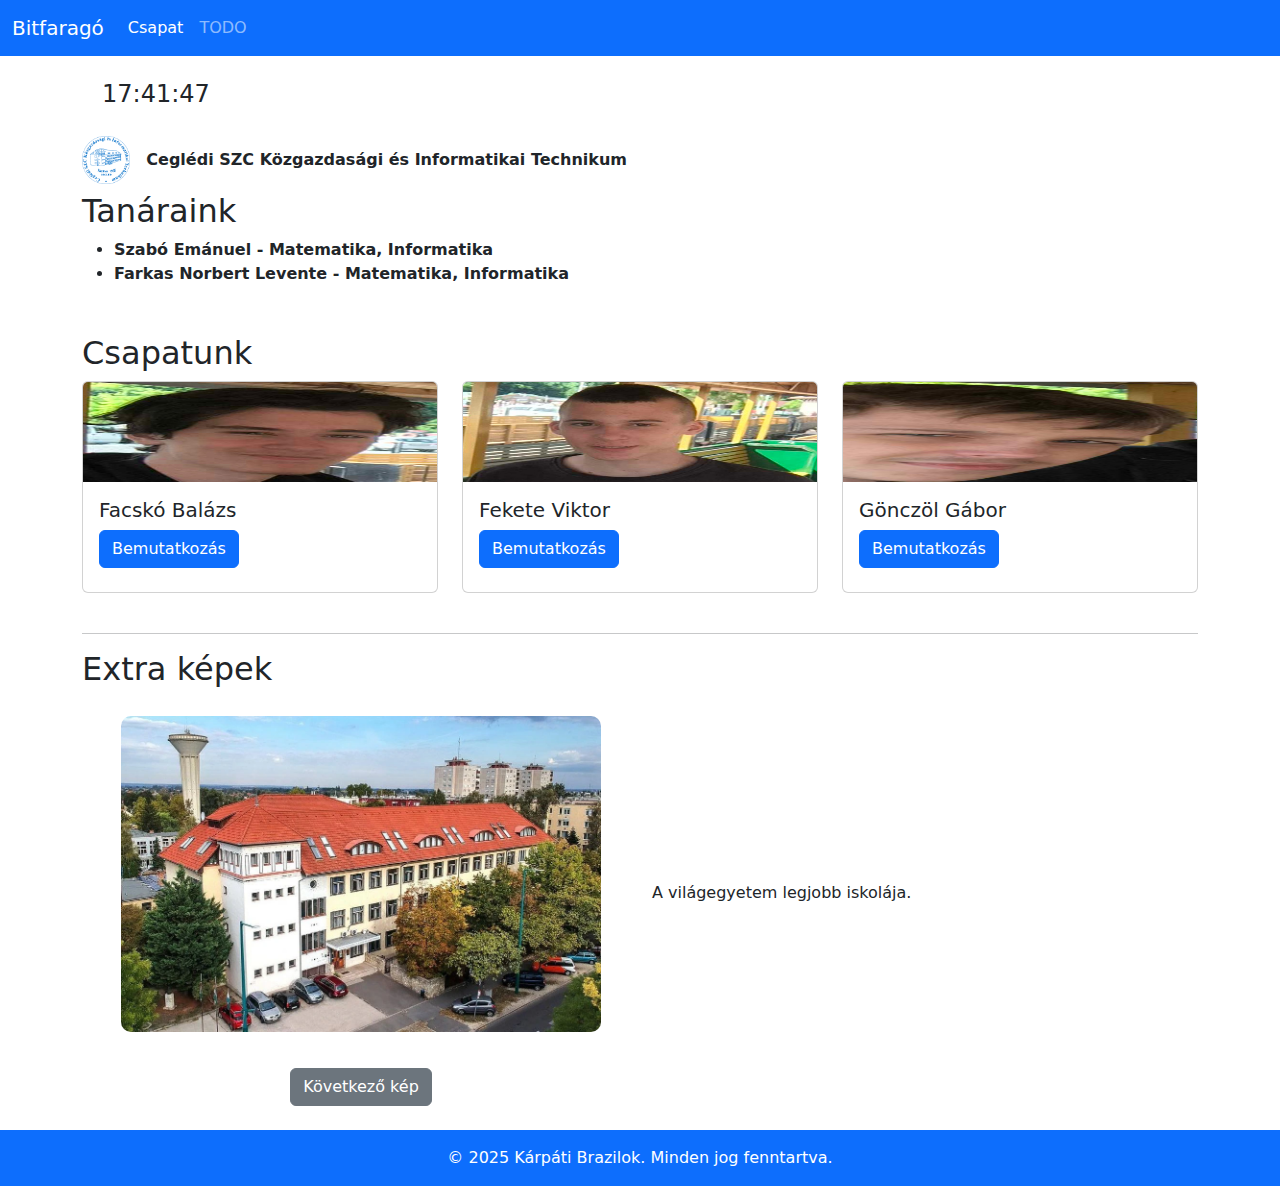
<file: Csapat/index.html>
<!DOCTYPE html>
<html lang="hu">
<head>
    <meta charset="UTF-8">
    <title>Csapatunk</title>
    <link rel="stylesheet" href="style.css">
    <link href="https://cdn.jsdelivr.net/npm/bootstrap@5.3.8/dist/css/bootstrap.min.css" rel="stylesheet">
</head>
<body>
    <header>
        <nav class="navbar navbar-expand-lg navbar-dark bg-primary mb-3">
            <div class="container-fluid">
                <a class="navbar-brand" href="#">Bitfaragó</a>
                <button class="navbar-toggler" type="button" data-bs-toggle="collapse" data-bs-target="#navbarNav" aria-controls="navbarNav" aria-expanded="false" aria-label="Toggle navigation">
                    <span class="navbar-toggler-icon"></span>
                </button>
                <div class="collapse navbar-collapse" id="navbarNav">
                    <ul class="navbar-nav">
                        <li class="nav-item">
                            <a class="nav-link active" aria-current="page" href="index.html">Csapat</a>
                        </li>
                        <li class="nav-item">
                            <a class="nav-link" href="../TODO/index.html">TODO</a>
                        </li>
                    </ul>
                </div>
            </div>
        </nav>
    </header>
    <main class="container">
        <div id="ora" class="mb-4"></div>
        <section class="mb-5">
            <div class="d-flex align-items-center gap-3 mb-2">
                <img src="../Képek/ckik_logo.png" alt="Iskola logója" style="height:48px; width:auto;">
                <span><strong>Ceglédi SZC Közgazdasági és Informatikai Technikum</strong></span>
            </div>
            <h2>Tanáraink</h2>
            <ul>
                <li><strong>Szabó Emánuel - Matematika, Informatika</strong></li>
                <li><strong>Farkas Norbert Levente - Matematika, Informatika</strong></li>
            </ul>
        </section>
        <h2>Csapatunk</h2>
        <section id="tagok">
            <div class="row align-items-start">
                <div class="col-md-4 mb-4">
                    <div class="card">
                        <img src="../Képek/Csapat tagok/Balazs.jpg" class="card-img-top csapatTag" alt="Balazs">
                        <div class="card-body">
                            <h5 class="card-title">Facskó Balázs</h5>
                            <button class="btn btn-primary mb-2" onclick="toggleBemutato('b1')">Bemutatkozás</button>
                            <p id="b1" class="d-none">Szia! Én Balázs vagyok.</p>
                        </div>
                    </div>
                </div>
                <div class="col-md-4 mb-4">
                    <div class="card">
                        <img src="../Képek/Csapat tagok/Viktor.jpg" class="card-img-top csapatTag" alt="Viktor">
                        <div class="card-body">
                            <h5 class="card-title">Fekete Viktor</h5>
                            <button class="btn btn-primary mb-2" onclick="toggleBemutato('b2')">Bemutatkozás</button>
                            <p id="b2" class="d-none">Szia! Én Viktor vagyok.</p>
                        </div>
                    </div>
                </div>
                <div class="col-md-4 mb-4">
                    <div class="card">
                        <img src="../Képek/Csapat tagok/Gabor.jpg" class="card-img-top csapatTag" alt="Gábor">
                        <div class="card-body">
                            <h5 class="card-title">Gönczöl Gábor</h5>
                            <button class="btn btn-primary mb-2" onclick="toggleBemutato('b3')">Bemutatkozás</button>
                            <p id="b3" class="d-none">Szia! Én Gábor vagyok.</p>
                        </div>
                    </div>
                </div>
            </div>
        </section>
        <hr>
        <h2>Extra képek</h2>
        <div class="container mb-4">
            <div class="row align-items-center">
                <div class="col-md-6 text-center">
                    <img id="extraKep" src="" alt="Kattints a gombra hogy megjelenjen az első kép. " class="img-fluid">
                    <button class="btn btn-secondary mt-3" onclick="kovetkezoKep()">Következő kép</button>
                </div>
                <div class="col-md-6">
                    <div id="extraKepLeiras">
                        <p></p>
                    </div>
                </div>
            </div>
        </div>
    </main>
    <footer class="bg-primary text-white text-center p-3 mt-4">
        <p class="text-center">&copy; 2025 Kárpáti Brazilok. Minden jog fenntartva.</p>
    </footer>
<script src="script.js"></script>
<script src="https://cdn.jsdelivr.net/npm/bootstrap@5.3.8/dist/js/bootstrap.bundle.min.js"></script>
</body>
</html>
</file>
<file: Csapat/style.css>
body {
  font-family: Arial, sans-serif;
  text-align: center;
  background: white;
  margin: 0;
  padding: 0;
}

.tag {
  margin: 15px;
  padding: 10px;
  background: white;
  border-radius: 10px;
  display: inline-block;
  width: 250px;
}

.tag img {
  width: 200px;
  height: auto;
  border-radius: 10px;
}

.bemutato {
  display: none;
  margin-top: 10px;
  color: #333;
}

#ora {
  font-size: 1.5em;
  margin: 20px;
}

#extraKep {
  max-width: 90%;
  margin: 20px auto;
  display: block;
  border-radius: 10px;
}

button {
  margin: 5px;
  padding: 8px 15px;
  cursor: pointer;
}

footer {
  display: table;
  width: 100%;
}

footer p {
  display: table-cell;
  vertical-align: middle;
}

.csapatTag {
  width: 200px;
  height: 100px;
}
</file>
